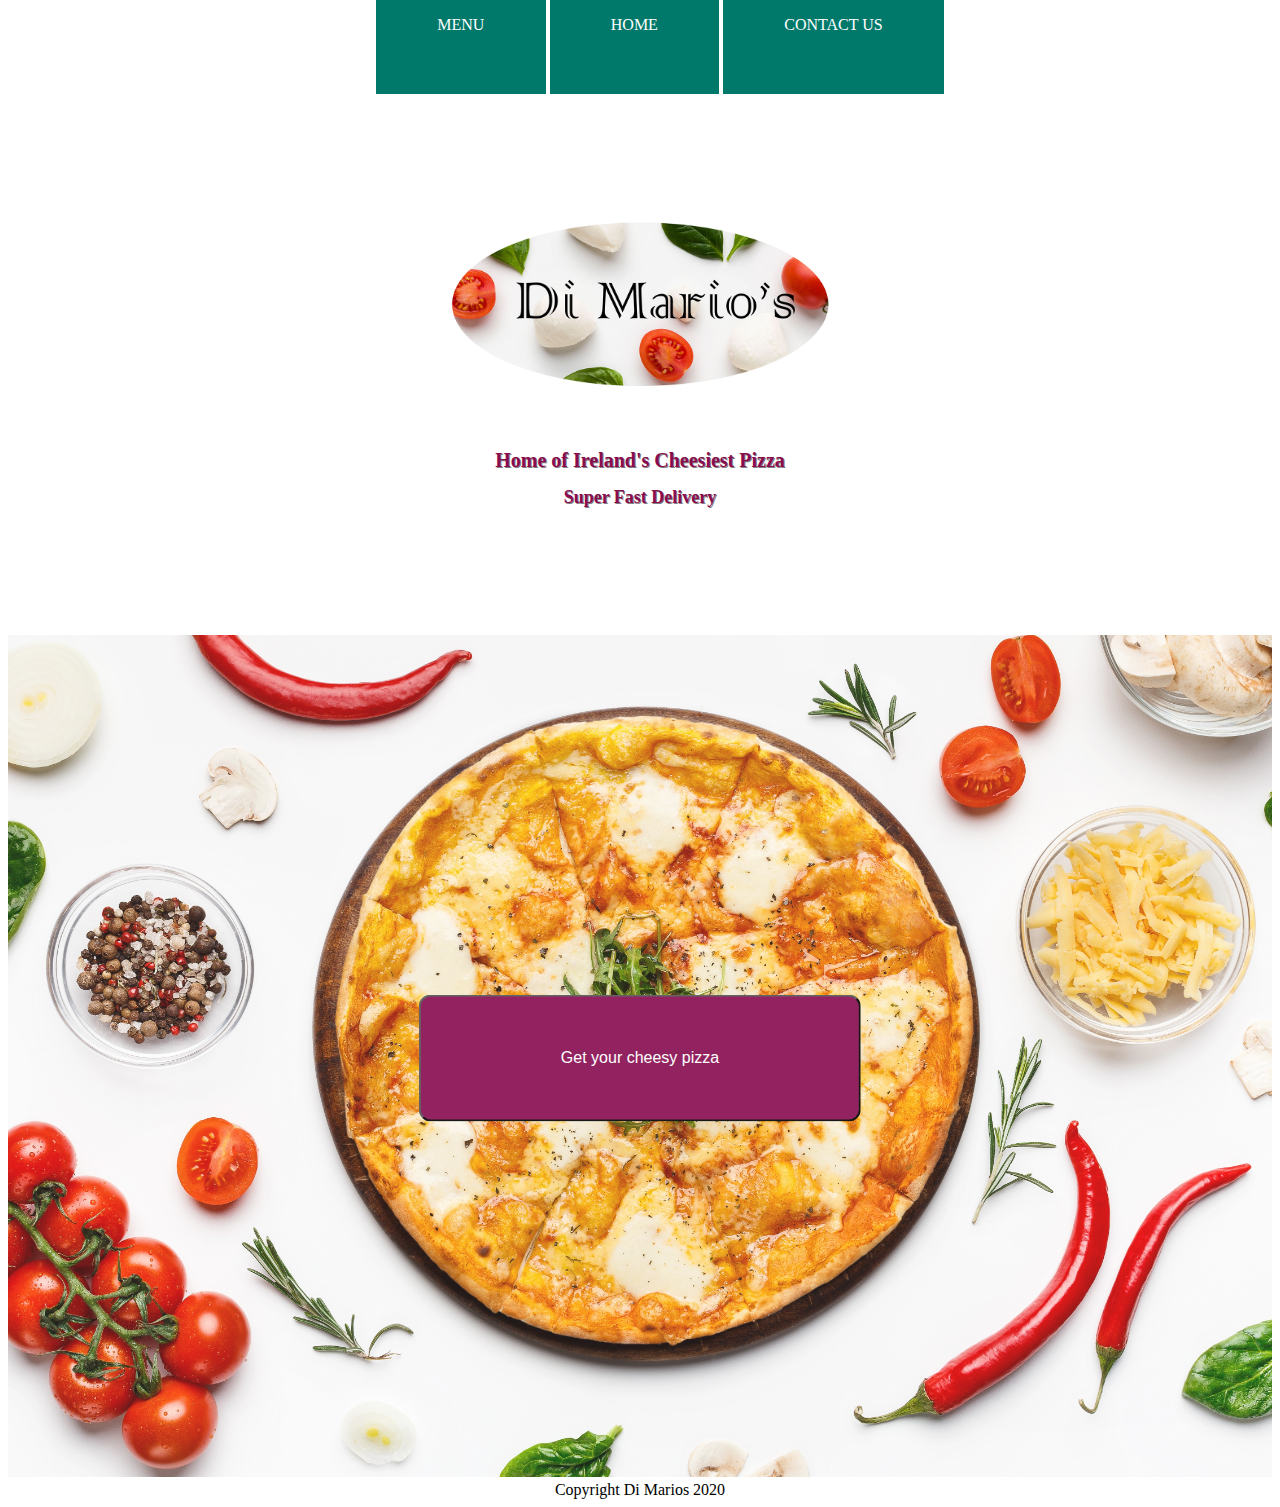
<file: pages/index.html>
<!DOCTYPE html>
    <meta name="viewport" content="width=device-width, initial-scale=1.0">
    <link rel="stylesheet" href="../styles/styles.css">
    <head>
        <title>Di Marios</title>
    </head>
    <body> 
        <div id="myTopnav" class="topnav">
            <ul>
                <li><a href="../pages/menu.html">Menu</a></li>
                <li><a href="../pages/index.html">Home</a></li>
                <li><a href="../pages/contact-us.html">Contact Us</a></li>
            </ul>
      
        </div>
        <div id="logo" class="logo">
            <img src="../resources/images/logo.jpg" id="logo" alt="logo">
        </div>
            <div class="content">
                <h1 class="title">Home of Ireland's Cheesiest Pizza</h1>
                <h2 class="titlesub">Super Fast Delivery</h2>
            </div>
        </div>
        <div class="pizzahome">
            <img src="../resources/images/bg2.jpeg" alt="Pizza">
            <button class="pizza-button" onclick="location.href='menu.html'">Get your cheesy pizza </button>
        </div>
        <div class="footer">
            Copyright Di Marios 2020
        </div>
    </body>
</html>
</file>
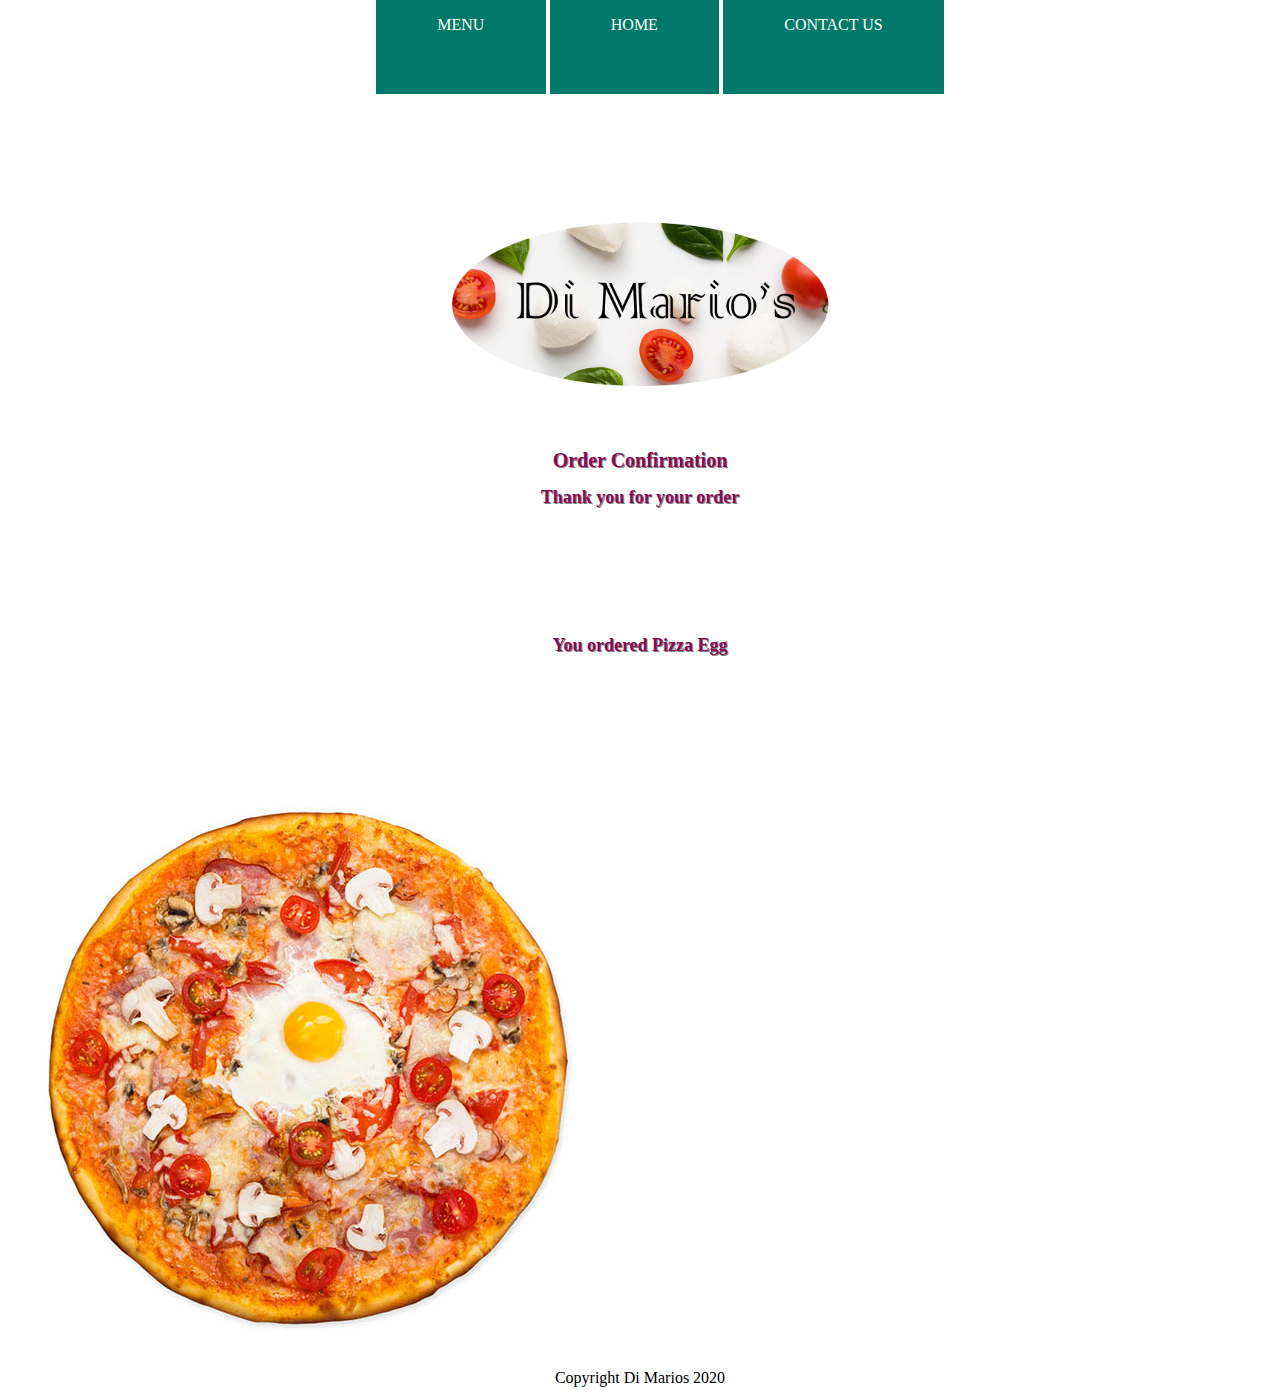
<file: pages/checkout.html>
<!DOCTYPE html>
<meta name="viewport" content="width=device-width, initial-scale=1.0">
<head>
    <link rel="stylesheet" href="../styles/styles.css">
    <title>Order Confirmation</title>
</head>
    <body>
        <div id="myTopnav" class="topnav">
            <ul>
                <li><a href="../pages/menu.html">Menu</a></li>
                <li><a href="../pages/index.html">Home</a></li>
                <li><a href="../pages/contact-us.html">Contact Us</a></li>
            </ul>
        </div>
        <div id="logo" class="logo">
            <img src="../resources/images/logo.jpg" id="logo" alt="logo">
        </div>

        <div class="content">
            <h1 class="title"> Order Confirmation</h1>
        </div>
        <h2 class="titlesub"> Thank you for your order </h2>
        <h3 class="titlesub">You ordered Pizza Egg</h3>

        

    
        <img src="../resources/images/pizzaegg.jpg" alt="Pizza" style="width:-20%">
        <div class="footer">
            Copyright Di Marios 2020
        </div>
    </body>
</html>
</file>
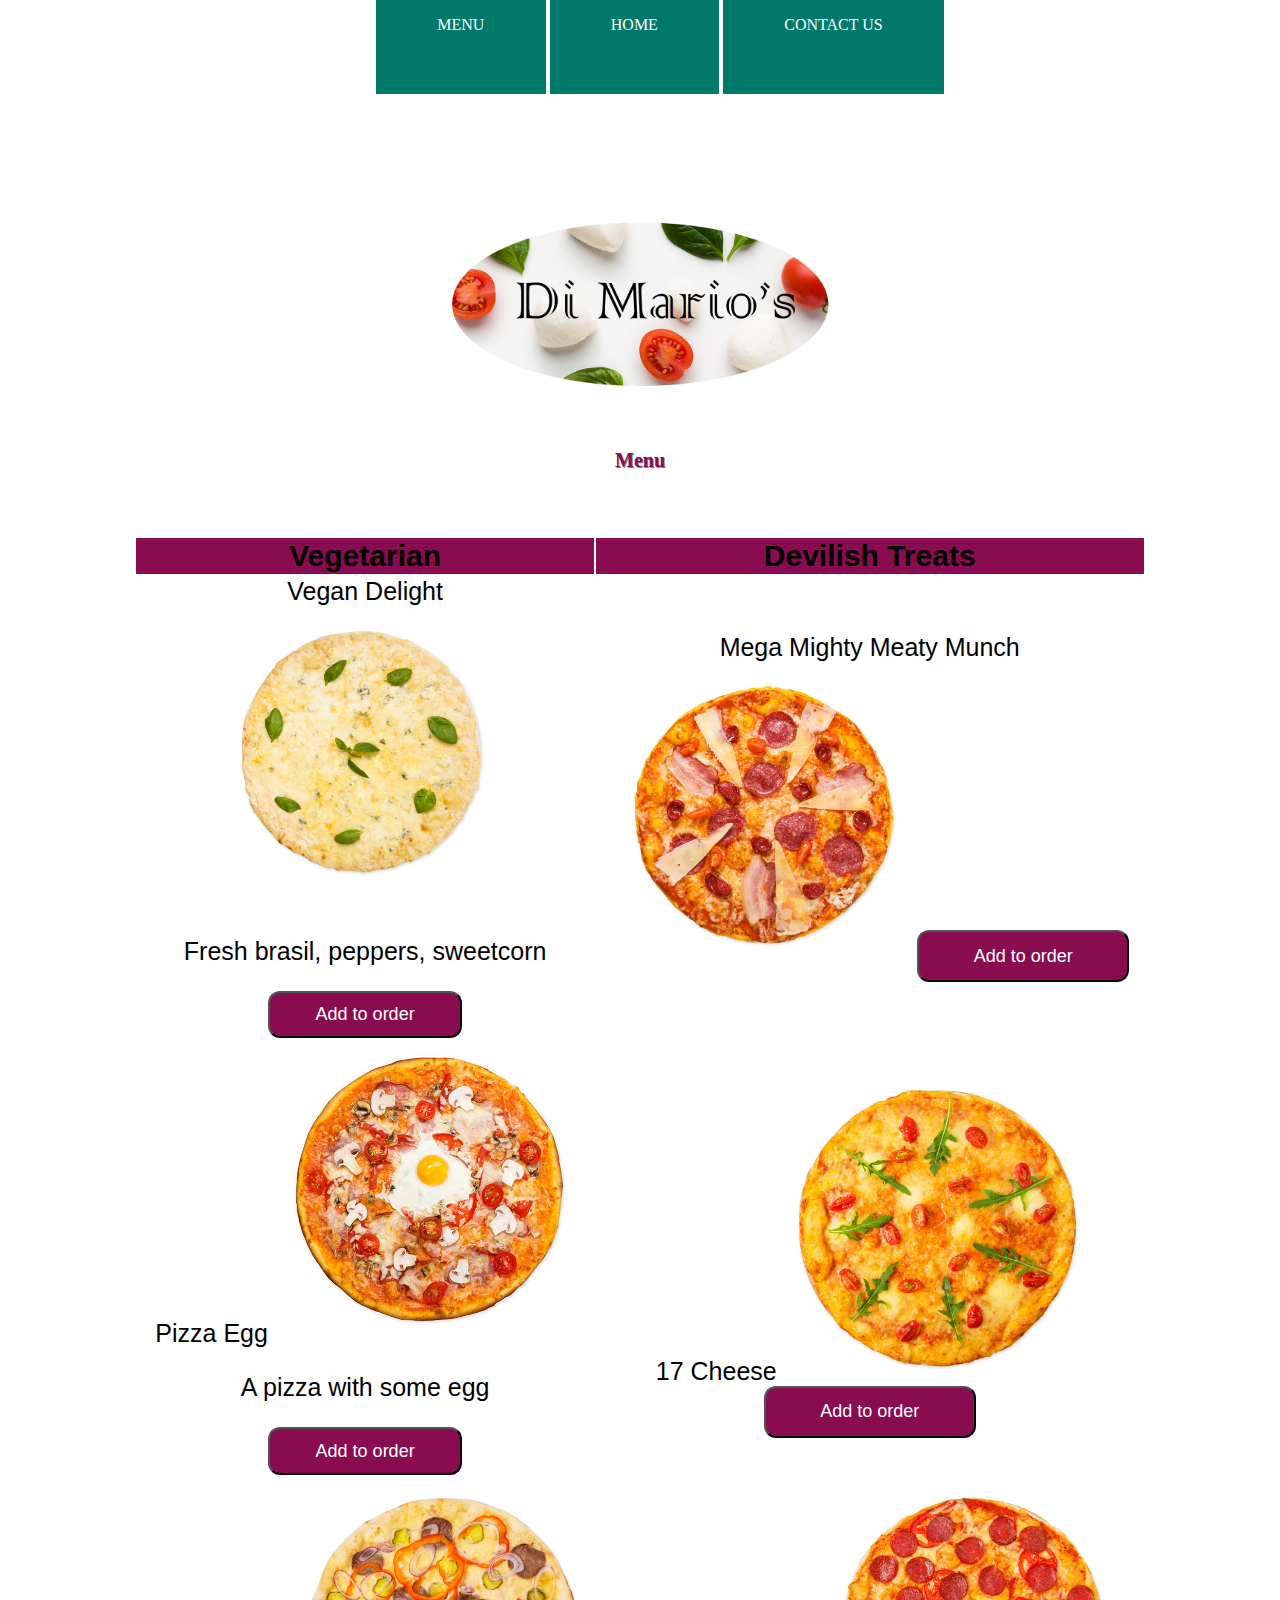
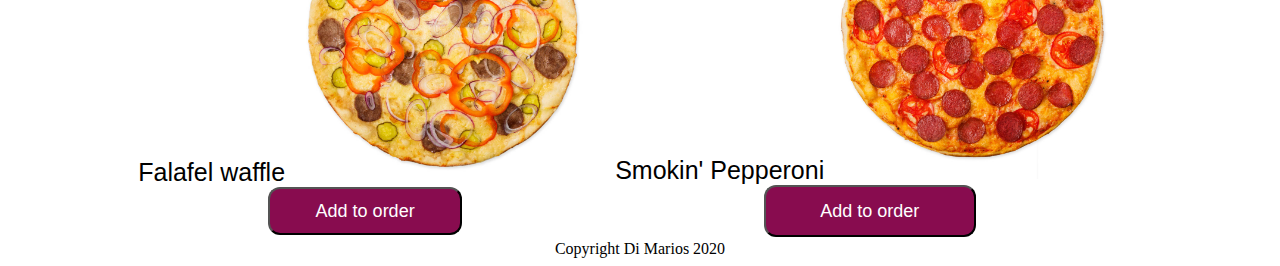
<file: pages/menu.html>
<!DOCTYPE html>
<head>
    <meta name="viewport" content="width=device-width, initial-scale=1.0">
    <link rel="stylesheet" href="../styles/styles.css">
    <title>Menu</title>
</head>
<body> 
    <div id="myTopnav" class="topnav">
        <ul>
            <li><a href="menu.html">Menu</a></li>
            <li><a href="index.html">Home</a></li>
            <li><a href="contact-us.html">Contact Us</a></li>
        </ul>
    </div>
    <div id="logo" class="logo">
        <img src="../resources/images/logo.jpg" id="logo" alt="logo">
    </div>
    <div id="menu-content" class="content">
        <h1 class="title">Menu</h1>
    </div>
    
    <table class="center">
        <div class="menutitle"> 
            <tr> 
                <th>Vegetarian</th>
                <th>Devilish Treats</th>
            </tr> 
        </div>

        <div class="table" id="menuitem">
        <td> 
            <span>Vegan Delight</span>  
            <img src="../resources/images/vegan.jpg" alt="Pizza" > <p>Fresh brasil, peppers, sweetcorn</p>
            <button href="checkout.html" class="order-button" onclick="location.href='checkout.html'">Add to order</button>
        </td>
        </div>
        <td> Mega Mighty Meaty Munch <img src="../resources/images/meat.jpg" alt="Pizza" >
            <button href="checkout.html" class="order-button" onclick="location.href='checkout.html'">Add to order</button>
        </td>
        <tr>
            <td>Pizza Egg <img src="../resources/images/pizzaegg.jpg" alt="Pizza" ><p> A pizza with some egg </p>
                <button href="checkout.html" class="order-button" onclick="location.href='checkout.html'">Add to order</button>
            </td>
            <td>17 Cheese <img src="../resources/images/cheese.jpg" alt="Pizza" > 
                <button href="checkout.html" class="order-button" onclick="location.href='checkout.html'">Add to order</button>
            </td>
        </tr>

        <tr>
            <td>Falafel waffle <img src="../resources/images/falafel.jpg" alt="Pizza" >
                <button href="checkout.html" class="order-button" onclick="location.href='checkout.html'">Add to order</button>
            </td>
            <td>Smokin' Pepperoni<img src="../resources/images/pepperoni.jpg" alt="Pizza" >
                <button href="checkout.html" class="order-button" onclick="location.href='checkout.html'">Add to order</button>
            </td>
        </tr>
        </div>
    </table>
<div class="footer">
    Copyright Di Marios 2020
</div>

</body>
</html>
</file>
<file: styles/styles.css>
.logo {
    display: block;
    margin-left: auto;
    margin-right: auto;
    text-align: center;
}

.logo img {
    width: 30%;
    margin-left: 35%;
    margin-right: 35%;
    margin-top: 11%;
    margin-bottom: 2%;
}

.h1{
    text-align: center;
}
.row{
    display:flex;
    max-width: 50%;
  
    height: auto;

}

.column{
    flex: 50%;
    padding: 5px;
}

table{
    width: 100%;
}

td img{
    width: 300px;
    transition: 0.3s;
}

td img:hover{
    transform: rotate(45deg);
}

.title {
    width:30;
    color:#880c4f;
    font-family:'Lucida Sans';
    font-size:20px;
    text-align: center;
    text-shadow:1px 1px grey;
    margin:0 auto;
}

.titlesub {

    width:100;
    columns: #000000;
    color:#880c4f;
    font-family:'Lucida Sans';
    text-shadow:1px 1px grey;
    font-size:18px;
    text-align: center;
    margin-bottom: 10%;
}

.center{ 
    font-family: impact, sans-serif;
    width:80%;
    margin-top: 5%;
    margin-left: auto;
    margin-right: auto;
 }

 th{
    font-size:30px;
    text-align:center;
    background-color: #880c4f;
 }
 
 td{
     font-size: larger;
     text-align: center;
     font-size:25px;
 }

 .menutitle {
     font:white;
    }

    
.topnav ul a {
    background-color:#00796b;
    color: white;
    padding-left: 5%;
    padding-top: 5%;
    padding-right: 5%;
    padding-bottom: 5%;
    text-decoration: none;
    text-transform: uppercase;
    width: auto;
}

.topnav ul a:hover {
    background-color: #0f4841;
}

.topnav li .active {
    background-color: #0f4841;
}

.topnav li { 
    text-align: center;
    list-style-type: none;
    display: inline;
}

.topnav {
    text-align: center;
    display: inline;
}

.pizzahome {
    display: block;
    margin-left: auto;
    margin-right: auto;
    width: auto;
    opacity: 90%;
    position: relative;
}

.pizzahome img {
    position: relative;
    text-align: center;
    width: 100%;
}

.pizza-button {
    background-color: #880c4f;
    border-radius: 12px;
    color: white;
    position: absolute;
    position: absolute;
    top: 50%;
    left: 50%;
    transform: translate(-50%, -50%);
    height: 15%;
    width: 35%;
    font-size:medium;
}

.order-button {
    background-color: #880c4f;
    border-radius: 12px;
    color: white;
    font-size:large;
    display: inline;
    padding-left: 10%;
    padding-right: 10%;
    padding-top: 2.5%;
    padding-bottom: 2.5%;
}

 a:hover {
     background-color: #555;
 }
 
 a:active {
     background-color: black;
 }

 .contact-us span{
    display: block;
 }
 .contact-us {
     margin-right: auto;
     margin-left: auto;
     width: 80%;
     text-align: left;
     font-size:30px;
     font-family:'Lucida Sans';
     margin:0 auto;
     background-color: violet;
     padding-bottom:2.5%;
     
 }

 @media only screen and (max-width: 600px) {
    a {
        background-color: lightblue;
    }}
    

 @media only screen and (max-width :400px) {
.menuitem {
    width:100%
}}
.footer {
    text-align: center;
}
</file>
